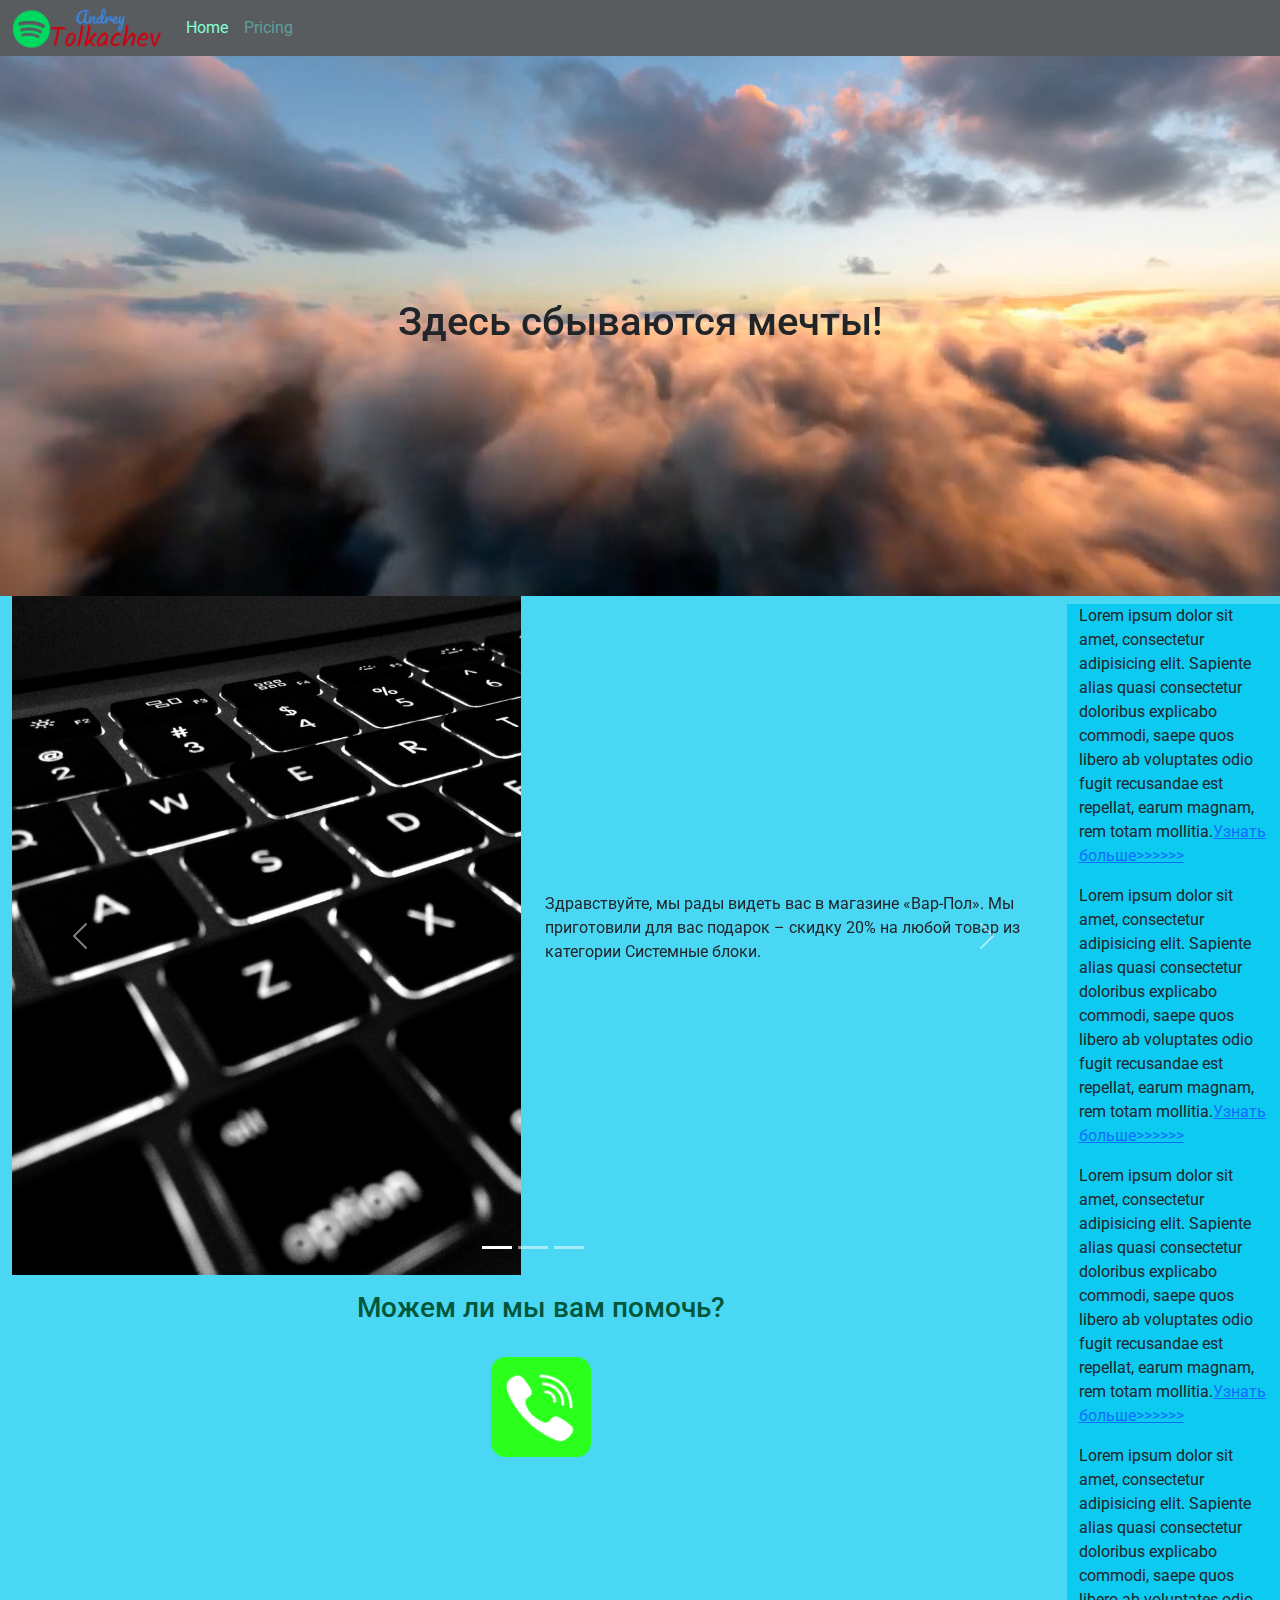
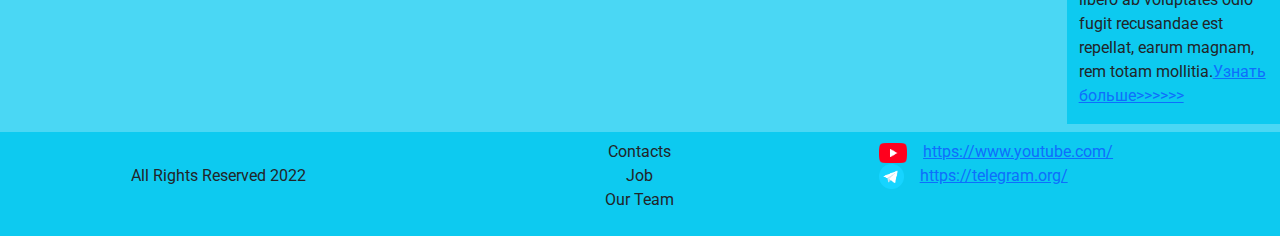
<file: index.html>
<!DOCTYPE html>
<html lang="en">

<head>
    <meta charset="UTF-8">
    <meta http-equiv="X-UA-Compatible" content="IE=edge">
    <meta name="viewport" content="width=device-width, initial-scale=1.0">
    <link rel="stylesheet" href="css/bootstrap.min.css">
    <link rel="stylesheet" href="source/styles/mycss.css">
    <link rel="stylesheet" href="source/styles/bgvideo.css">
    <link rel="apple-touch-icon" sizes="180x180" href="source/files/favicon_io/apple-touch-icon.png">
    <link rel="icon" type="image/png" sizes="32x32" href="source/files/favicon_io/favicon-32x32.png">
    <link rel="icon" type="image/png" sizes="16x16" href="source/files/favicon_io/favicon-16x16.png">
    <link rel="manifest" href="/site.webmanifest">
    <title>Home</title>

</head>

<body>
    <header>
        <nav class="navbar navbar-expand-lg bg-dark bg-opacity-75">
            <div class="container-fluid">
                <a class="navbar-brand" href="#"><img src="source/images/Mylogo.png" alt="Картинка ЛОГОТИПА"
                        height="40"></a>
                <button class="navbar-toggler" type="button" data-bs-toggle="collapse" data-bs-target="#navbarNav"
                    aria-controls="navbarNav" aria-expanded="false" aria-label="Toggle navigation">
                    <span class="navbar-toggler-icon"></span>
                </button>
                <div class="collapse navbar-collapse" id="navbarNav">
                    <ul class="navbar-nav">
                        <li class="nav-item">
                            <a class="nav-link active" aria-current="page" href="/">Home</a>
                        </li>
                        <li class="nav-item">
                            <a class="nav-link" href="pricing.html">Pricing</a>
                        </li>
                    </ul>
                </div>
            </div>
        </nav>


    </header>


    <section>
        <div class="bgvideo bg-info bg-opacity-75">
            <video src="source/files/oblaka.mp4" type="video/mp4" autoplay muted loop></video>
            <div class="video-text"><h1>Здесь сбываются мечты!</h1></div>
        </div>

        <div class="container-fluid bg-info" style="--bs-bg-opacity: .75;">
            <div class="row">
                <div class="col-xxl-1"></div>
                <div class="col-xxl-9 col-lg-10 col-md-12">
                    <div class="row">
                        <div id="carouselExampleIndicators" class="carousel slide" data-bs-ride="carousel">
                            <div class="carousel-indicators">
                                <button type="button" data-bs-target="#carouselExampleIndicators" data-bs-slide-to="0"
                                    class="active" aria-current="true" aria-label="Slide 1"></button>
                                <button type="button" data-bs-target="#carouselExampleIndicators" data-bs-slide-to="1"
                                    aria-label="Slide 2"></button>
                                <button type="button" data-bs-target="#carouselExampleIndicators" data-bs-slide-to="2"
                                    aria-label="Slide 3"></button>
                            </div>
                            <div class="carousel-inner">
                                <div class="carousel-item active" data-bs-interval="4000">
                                    <div class="d-block w-100">
                                        <div class="row">
                                            <div class="col-lg-6 col-md-6"><img src="source/images/acc.png"
                                                    class="w-100" alt="">
                                            </div>
                                            <div class="col-lg-6 col-md-6 slyd-text">
                                                <p>Здравствуйте, мы рады видеть вас в магазине «Вар-Пол». Мы приготовили
                                                    для вас подарок – скидку 20% на любой товар из категории Системные
                                                    блоки.</p>
                                            </div>
                                        </div>
                                    </div>
                                </div>
                                <div class="carousel-item" data-bs-interval="3000">
                                    <div class="d-block w-100">
                                        <div class="row">
                                            <div class="col-lg-6 col-md-6"><img src="source/images/other.png"
                                                    class="w-100" alt="">
                                            </div>
                                            <div class="col-lg-6 col-md-6 slyd-text">
                                                <p>Привет! Я Варя – мастер продаж. В моем блоге вы найдете все от поиска
                                                    идей до советов по выбору инструмента.</p>
                                            </div>
                                        </div>
                                    </div>
                                </div>
                                <div class="carousel-item">
                                    <div class="d-block w-100">
                                        <div class="row">
                                            <div class="col-lg-6 col-md-6"><img src="source/images/laptop.png"
                                                    class="w-100" alt="">
                                            </div>
                                            <div class="col-lg-6 col-md-6 slyd-text">
                                                <p>Компания «Вар-Пол» приветствует вас на своем сайте. Мы предлагаем
                                                    самый широкий ассортимент цветочных горшков по минимальной цене.
                                                    Нашли цену ниже? Продадим дешевле!</p>
                                            </div>
                                        </div>
                                    </div>
                                </div>
                            </div>
                            <button class="carousel-control-prev" type="button"
                                data-bs-target="#carouselExampleIndicators" data-bs-slide="prev">
                                <span class="carousel-control-prev-icon" aria-hidden="true"></span>
                                <span class="visually-hidden">Предыдущий</span>
                            </button>
                            <button class="carousel-control-next" type="button"
                                data-bs-target="#carouselExampleIndicators" data-bs-slide="next">
                                <span class="carousel-control-next-icon" aria-hidden="true"></span>
                                <span class="visually-hidden">Следующий</span>
                            </button>
                        </div>

                        <div>
                            <div class="col-lg-12 col-md-12 text-center m-2 p-2">
                                <h3 style="color: rgb(1, 87, 58);">Можем ли мы вам помочь?</h3>
                            </div>
                            <div class="col-lg-12 col-md-12 text-center m-2 p-2">
                                <div id="anchor"></div>
                                <a href="#anchor"><img class="call-anim" data-bs-toggle="popover"
                                        title="Меня зовут Полина!"
                                        data-bs-content="Если у Вас имеются вопросы можно позвонить по номеру 8-9хх-ххх-хх-хх"
                                        src="source/images/phone.png" alt="" style="height: 100px;"></a>
                            </div>
                        </div>

                    </div>
                </div>
                <div class="col-xxl-2 col-lg-2 col-md-12">
                    <div class="row bg-info my-2">
                        <div class="col-lg-12">
                            <p>Lorem ipsum dolor sit amet, consectetur adipisicing elit. Sapiente alias quasi
                                consectetur doloribus explicabo commodi, saepe quos libero ab voluptates odio fugit
                                recusandae est repellat, earum magnam, rem totam mollitia.<a href="#">Узнать
                                    больше>>>>>></a></p>
                        </div>
                        <div class="col-lg-12">
                            <p>Lorem ipsum dolor sit amet, consectetur adipisicing elit. Sapiente alias quasi
                                consectetur doloribus explicabo commodi, saepe quos libero ab voluptates odio fugit
                                recusandae est repellat, earum magnam, rem totam mollitia.<a href="#">Узнать
                                    больше>>>>>></a></p>
                        </div>
                        <div class="col-lg-12">
                            <p>Lorem ipsum dolor sit amet, consectetur adipisicing elit. Sapiente alias quasi
                                consectetur doloribus explicabo commodi, saepe quos libero ab voluptates odio fugit
                                recusandae est repellat, earum magnam, rem totam mollitia.<a href="#">Узнать
                                    больше>>>>>></a></p>
                        </div>
                        <div class="col-lg-12">
                            <p>Lorem ipsum dolor sit amet, consectetur adipisicing elit. Sapiente alias quasi
                                consectetur doloribus explicabo commodi, saepe quos libero ab voluptates odio fugit
                                recusandae est repellat, earum magnam, rem totam mollitia.<a href="#">Узнать
                                    больше>>>>>></a></p>
                        </div>
                    </div>
                </div>

            </div>


        </div>

    </section>


    <footer>
        <div class="container-fluid">
            <div class="row bg-info p-2">
                <div class="col-lg-4 col-md-12 footer-text text-center">
                    <p>All Rights Reserved 2022</p>
                </div>
                <div class="col-lg-4 col-md-12 footer-text text-center">
                    <p>Contacts <br>Job<br>Our Team</p>
                </div>
                <div class="col-lg-4 col-md-12 foter-text">
                    <p><img src="source/images/yt.png" alt="" style="height: 20px; margin-inline: 1rem;"><a
                            href="https://www.youtube.com/">https://www.youtube.com/</a> <br>
                        <img src="source/images/tg.png" alt="" style="height: 25px; margin-inline: 1rem;"><a
                            href="https://telegram.org/">https://telegram.org/</a>
                    </p>
                </div>
            </div>
        </div>
    </footer>


    <script defer src="js/bootstrap.bundle.min.js"></script>
</body>

</html>
</file>
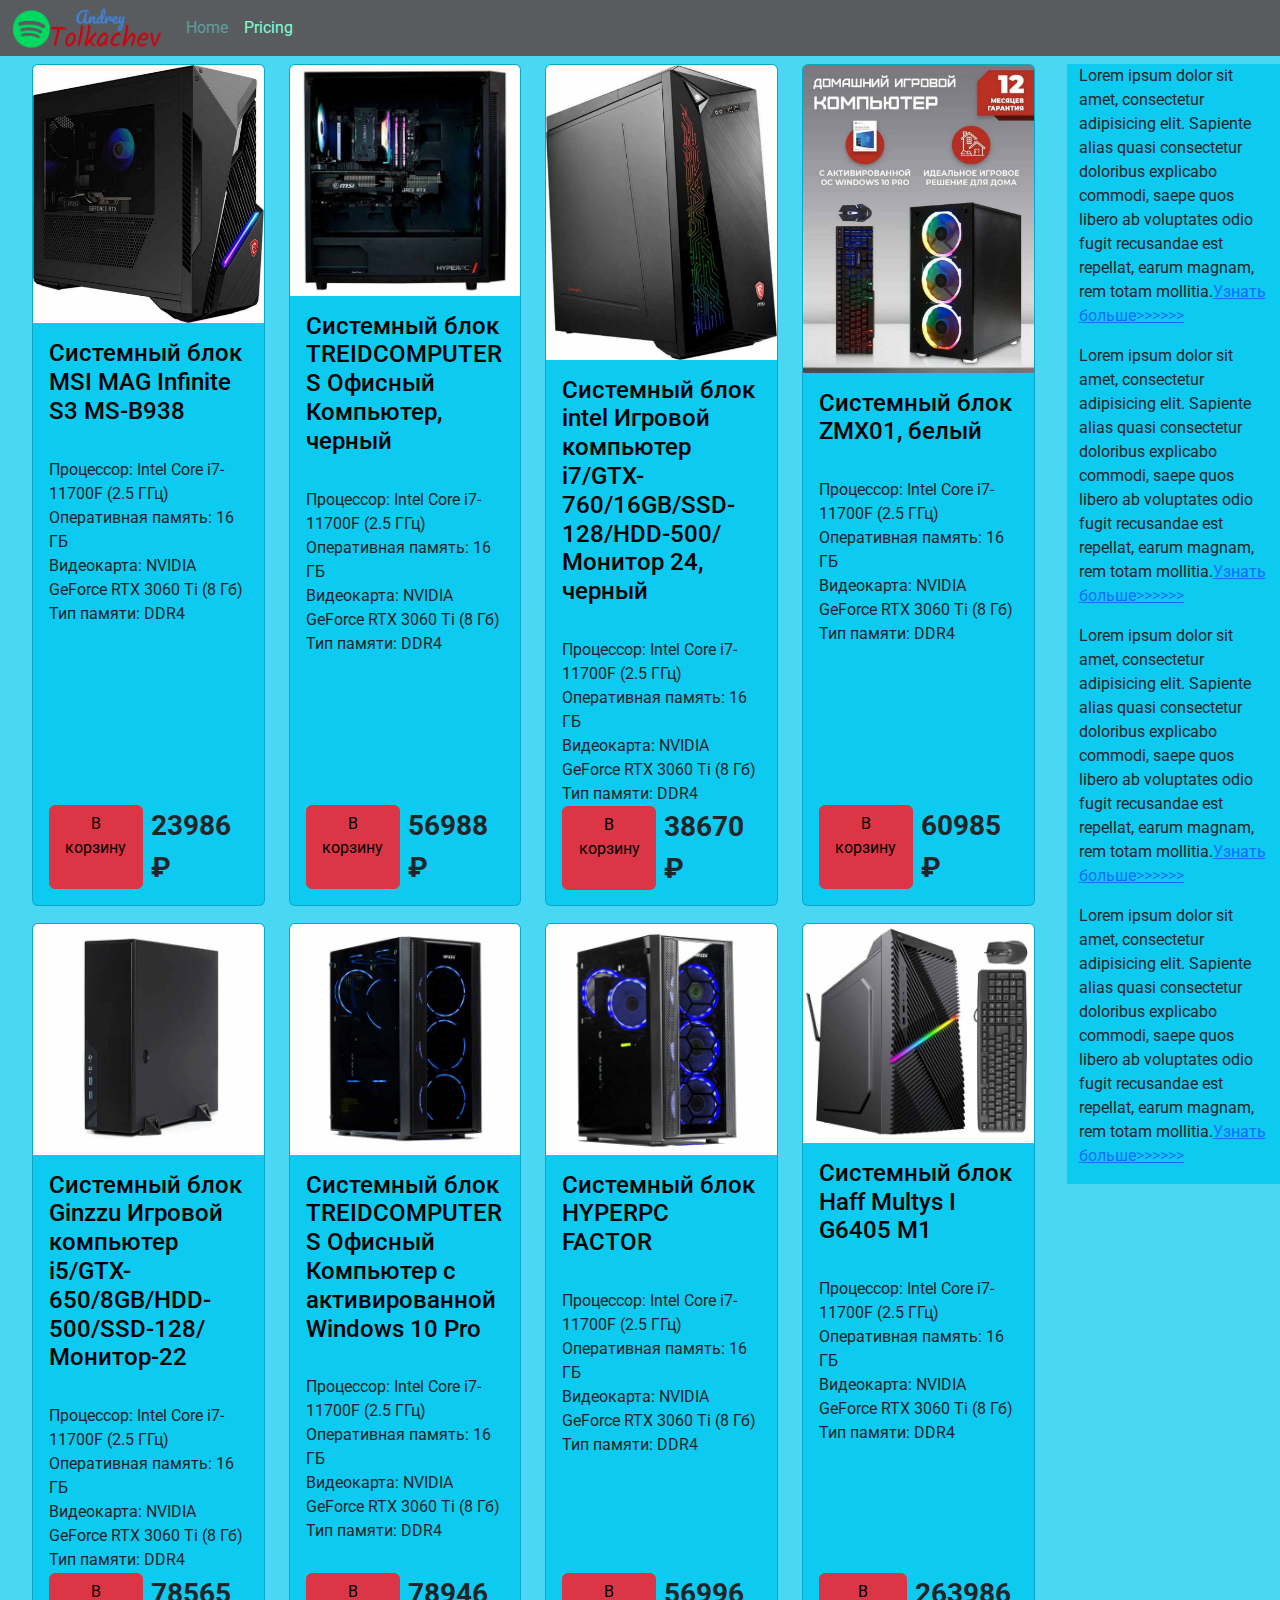
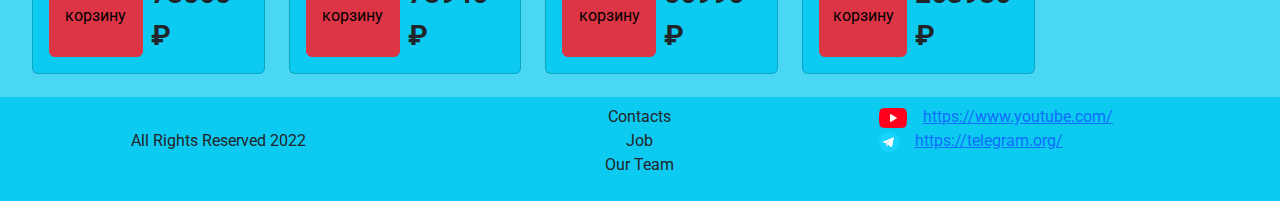
<file: pricing.html>
<!DOCTYPE html>
<html lang="en">

<head>
    <meta charset="UTF-8">
    <meta http-equiv="X-UA-Compatible" content="IE=edge">
    <meta name="viewport" content="width=device-width, initial-scale=1.0">
    <link rel="stylesheet" href="css/bootstrap.min.css">
    <link rel="stylesheet" href="source/styles/mycss.css">
    <link rel="apple-touch-icon" sizes="180x180" href="source/files/favicon_io/apple-touch-icon.png">
    <link rel="icon" type="image/png" sizes="32x32" href="source/files/favicon_io/favicon-32x32.png">
    <link rel="icon" type="image/png" sizes="16x16" href="source/files/favicon_io/favicon-16x16.png">
    <link rel="manifest" href="/site.webmanifest">
    <title>Pricing</title>

</head>

<body>
    <header>
        <nav class="navbar navbar-expand-lg bg-dark" style="--bs-bg-opacity: .75;">
            <div class="container-fluid">
                <a class="navbar-brand" href="#"><img src="source/images/Mylogo.png" alt="Картинка ЛОГОТИПА"
                        height="40"></a>
                <button class="navbar-toggler" type="button" data-bs-toggle="collapse" data-bs-target="#navbarNav"
                    aria-controls="navbarNav" aria-expanded="false" aria-label="Toggle navigation">
                    <span class="navbar-toggler-icon"></span>
                </button>
                <div class="collapse navbar-collapse" id="navbarNav">
                    <ul class="navbar-nav">
                        <li class="nav-item">
                            <a class="nav-link" aria-current="page" href="/">Home</a>
                        </li>
                        <li class="nav-item">
                            <a class="nav-link active" href="pricing.html">Pricing</a>
                        </li>
                    </ul>
                </div>
            </div>
        </nav>

    </header>


    <section>
        <div class="container-fluid bg-info" style="--bs-bg-opacity: .75;">
            <div class="row">
                <div class="col-xxl-1"></div>
                <div class="col-xxl-9 col-lg-10 col-md-12">
                    <div class="row row-cols-1 row-cols-sm-2 row-cols-xl-4 m-2">
                        <div class="col">
                            <div class="card text-dark bg-info mb-3" style="height: 98%;">
                                <a href="#"><img src="source/images/1.jpg" class="card-img-top" alt="..."></a>
                                <div class="card-body"
                                    style="display: flex; flex-direction: column; justify-content: space-between;">
                                    <div>
                                        <h4 class="card-title"><a href="#">Системный блок MSI MAG Infinite S3 MS-B938</a></h4>
                                        <p class="card-text">
                                            <br>Процессор: Intel Core i7-11700F (2.5 ГГц)<br>Оперативная память: 16
                                            ГБ<br>Видеокарта: NVIDIA GeForce RTX 3060 Ti (8 Гб)<br>Тип памяти: DDR4
                                        </p>
                                    </div>
                                    <div class="d-grid gap-2 d-flex justify-content-between">
                                        <a href="#" class="btn btn-danger">В корзину</a>
                                        <strong class="fs-3">23986 ₽</strong>
                                    </div>
                                </div>
                            </div>
                        </div>                        
                        <div class="col">
                            <div class="card text-dark bg-info mb-3" style="height: 98%;">
                                <a href="#"><img src="source/images/2.jpg" class="card-img-top" alt="..."></a>
                                <div class="card-body"
                                    style="display: flex; flex-direction: column; justify-content: space-between;">
                                    <div>
                                        <h4 class="card-title"><a href="#">Системный блок TREIDCOMPUTERS Офисный Компьютер, черный</a></h4>
                                        <p class="card-text">
                                            <br>Процессор: Intel Core i7-11700F (2.5 ГГц)<br>Оперативная память: 16
                                            ГБ<br>Видеокарта: NVIDIA GeForce RTX 3060 Ti (8 Гб)<br>Тип памяти: DDR4
                                        </p>
                                    </div>
                                    <div class="d-grid gap-2 d-flex justify-content-between">
                                        <a href="#" class="btn btn-danger">В корзину</a>
                                        <strong class="fs-3">56988 ₽</strong>
                                    </div>
                                </div>
                            </div>
                        </div>
                        <div class="col">
                            <div class="card text-dark bg-info mb-3" style="height: 98%;">
                                <a href="#"><img src="source/images/3.jpg" class="card-img-top" alt="..."></a>
                                <div class="card-body"
                                    style="display: flex; flex-direction: column; justify-content: space-between;">
                                    <div>
                                        <h4 class="card-title"><a href="#">Системный блок intel Игровой компьютер i7/GTX-760/16GB/SSD-128/НDD-500/Монитор 24, черный</a></h4>
                                        <p class="card-text">
                                            <br>Процессор: Intel Core i7-11700F (2.5 ГГц)<br>Оперативная память: 16
                                            ГБ<br>Видеокарта: NVIDIA GeForce RTX 3060 Ti (8 Гб)<br>Тип памяти: DDR4
                                        </p>
                                    </div>
                                    <div class="d-grid gap-2 d-flex justify-content-between">
                                        <a href="#" class="btn btn-danger">В корзину</a>
                                        <strong class="fs-3">38670 ₽</strong>
                                    </div>
                                </div>
                            </div>
                        </div>
                        <div class="col">
                            <div class="card text-dark bg-info mb-3" style="height: 98%;">
                                <a href="#"><img src="source/images/4.jpg" class="card-img-top" alt="..."></a>
                                <div class="card-body"
                                    style="display: flex; flex-direction: column; justify-content: space-between;">
                                    <div>
                                        <h4 class="card-title"><a href="#">Системный блок ZMX01, белый</a></h4>
                                        <p class="card-text">
                                            <br>Процессор: Intel Core i7-11700F (2.5 ГГц)<br>Оперативная память: 16
                                            ГБ<br>Видеокарта: NVIDIA GeForce RTX 3060 Ti (8 Гб)<br>Тип памяти: DDR4
                                        </p>
                                    </div>
                                    <div class="d-grid gap-2 d-flex justify-content-between">
                                        <a href="#" class="btn btn-danger">В корзину</a>
                                        <strong class="fs-3">60985 ₽</strong>
                                    </div>
                                </div>
                            </div>
                        </div>
                        <div class="col">
                            <div class="card text-dark bg-info mb-3" style="height: 98%;">
                                <a href="#"><img src="source/images/5.jpg" class="card-img-top" alt="..."></a>
                                <div class="card-body"
                                    style="display: flex; flex-direction: column; justify-content: space-between;">
                                    <div>
                                        <h4 class="card-title"><a href="#">Системный блок Ginzzu Игровой компьютер i5/GТX-650/8GB/HDD-500/SSD-128/Монитор-22</a></h4>
                                        <p class="card-text">
                                            <br>Процессор: Intel Core i7-11700F (2.5 ГГц)<br>Оперативная память: 16
                                            ГБ<br>Видеокарта: NVIDIA GeForce RTX 3060 Ti (8 Гб)<br>Тип памяти: DDR4
                                        </p>
                                    </div>
                                    <div class="d-grid gap-2 d-flex justify-content-between">
                                        <a href="#" class="btn btn-danger">В корзину</a>
                                        <strong class="fs-3">78565 ₽</strong>
                                    </div>
                                </div>
                            </div>
                        </div>
                        <div class="col">
                            <div class="card text-dark bg-info mb-3" style="height: 98%;">
                                <a href="#"><img src="source/images/6.jpg" class="card-img-top" alt="..."></a>
                                <div class="card-body"
                                    style="display: flex; flex-direction: column; justify-content: space-between;">
                                    <div>
                                        <h4 class="card-title"><a href="#">Системный блок TREIDCOMPUTERS Офисный Компьютер с активированной Windows 10 Pro</a></h4>
                                        <p class="card-text">
                                            <br>Процессор: Intel Core i7-11700F (2.5 ГГц)<br>Оперативная память: 16
                                            ГБ<br>Видеокарта: NVIDIA GeForce RTX 3060 Ti (8 Гб)<br>Тип памяти: DDR4
                                        </p>
                                    </div>
                                    <div class="d-grid gap-2 d-flex justify-content-between">
                                        <a href="#" class="btn btn-danger">В корзину</a>
                                        <strong class="fs-3">78946 ₽</strong>
                                    </div>
                                </div>
                            </div>
                        </div>
                        <div class="col">
                            <div class="card text-dark bg-info mb-3" style="height: 98%;">
                                <a href="#"><img src="source/images/7.jpg" class="card-img-top" alt="..."></a>
                                <div class="card-body"
                                    style="display: flex; flex-direction: column; justify-content: space-between;">
                                    <div>
                                        <h4 class="card-title"><a href="#">Системный блок HYPERPC FACTOR</a></h4>
                                        <p class="card-text">
                                            <br>Процессор: Intel Core i7-11700F (2.5 ГГц)<br>Оперативная память: 16
                                            ГБ<br>Видеокарта: NVIDIA GeForce RTX 3060 Ti (8 Гб)<br>Тип памяти: DDR4
                                        </p>
                                    </div>
                                    <div class="d-grid gap-2 d-flex justify-content-between">
                                        <a href="#" class="btn btn-danger">В корзину</a>
                                        <strong class="fs-3">56996 ₽</strong>
                                    </div>
                                </div>
                            </div>
                        </div>
                        <div class="col">
                            <div class="card text-dark bg-info mb-3" style="height: 98%;">
                                <a href="#"><img src="source/images/8.jpg" class="card-img-top" alt="..."></a>
                                <div class="card-body"
                                    style="display: flex; flex-direction: column; justify-content: space-between;">
                                    <div>
                                        <h4 class="card-title"><a href="#">Системный блок Haff Multys I G6405 M1</a></h4>
                                        <p class="card-text">
                                            <br>Процессор: Intel Core i7-11700F (2.5 ГГц)<br>Оперативная память: 16
                                            ГБ<br>Видеокарта: NVIDIA GeForce RTX 3060 Ti (8 Гб)<br>Тип памяти: DDR4
                                        </p>
                                    </div>
                                    <div class="d-grid gap-2 d-flex justify-content-between">
                                        <a href="#" class="btn btn-danger">В корзину</a>
                                        <strong class="fs-3">263986 ₽</strong>
                                    </div>
                                </div>
                            </div>
                        </div>

                    </div>
                </div>
                <div class="col-xxl-2 col-lg-2 col-md-12">
                    <div class="row bg-info my-2">
                        <div class="col-lg-12">
                            <p>Lorem ipsum dolor sit amet, consectetur adipisicing elit. Sapiente alias quasi
                                consectetur doloribus explicabo commodi, saepe quos libero ab voluptates odio fugit
                                recusandae est repellat, earum magnam, rem totam mollitia.<a href="#">Узнать больше>>>>>></a></p>
                        </div>
                        <div class="col-lg-12">
                            <p>Lorem ipsum dolor sit amet, consectetur adipisicing elit. Sapiente alias quasi
                                consectetur doloribus explicabo commodi, saepe quos libero ab voluptates odio fugit
                                recusandae est repellat, earum magnam, rem totam mollitia.<a href="#">Узнать больше>>>>>></a></p>
                        </div>
                        <div class="col-lg-12">
                            <p>Lorem ipsum dolor sit amet, consectetur adipisicing elit. Sapiente alias quasi
                                consectetur doloribus explicabo commodi, saepe quos libero ab voluptates odio fugit
                                recusandae est repellat, earum magnam, rem totam mollitia.<a href="#">Узнать больше>>>>>></a></p>
                        </div>
                        <div class="col-lg-12">
                            <p>Lorem ipsum dolor sit amet, consectetur adipisicing elit. Sapiente alias quasi
                                consectetur doloribus explicabo commodi, saepe quos libero ab voluptates odio fugit
                                recusandae est repellat, earum magnam, rem totam mollitia.<a href="#">Узнать больше>>>>>></a></p>
                        </div>
                    </div>
                </div>

            </div>

        </div>

    </section>


    <footer>
        <div class="container-fluid">
            <div class="row bg-info p-2">
                <div class="col-lg-4 col-md-12 footer-text text-center">
                    <p>All Rights Reserved 2022</p>
                </div>
                <div class="col-lg-4 col-md-12 footer-text text-center">
                    <p>Contacts <br>Job<br>Our Team</p>
                </div>
                <div class="col-lg-4 col-md-12 foter-text">
                    <p><img src="source/images/yt.png" alt="" style="height: 20px; margin-inline: 1rem;"><a
                            href="https://www.youtube.com/">https://www.youtube.com/</a> <br>
                        <img src="source/images/tg.png" alt="" style="height: 20px; margin-inline: 1rem;"><a
                            href="https://telegram.org/">https://telegram.org/</a>
                    </p>
                </div>
            </div>
        </div>
    </footer>




    <script defer src="js/bootstrap.bundle.min.js"></script>
</body>

</html>
</file>
<file: source/styles/mycss.css>
@import url('https://fonts.googleapis.com/css?family=Roboto&display=swap');

body {
    font-family: Roboto, serif;
    /* background: bg-info; */
}

.nav-link {
    color: cadetblue;
}

.navbar-nav .nav-link.active {
    color: aquamarine;
}

.navbar-brand {
    padding: 0;
}

.card a {
    text-decoration: none;
    color: black;
}

.slyd-text {
    margin: auto auto;
}

.footer-text {  
    margin: auto auto;   
}

.call-anim {
    animation: myAnim 2s ease 6s infinite normal forwards;
}

@keyframes myAnim {
	0%,
	100% {
		transform: translateX(0%);
		transform-origin: 50% 50%;
	}

	15% {
		transform: translateX(-30px) rotate(-6deg);
	}

	30% {
		transform: translateX(15px) rotate(6deg);
	}

	45% {
		transform: translateX(-15px) rotate(-3.6deg);
	}

	60% {
		transform: translateX(9px) rotate(2.4deg);
	}

	75% {
		transform: translateX(-6px) rotate(-1.2deg);
	}
}

@media (max-width: 755px) {
    .carousel-indicators {
        display: none;
    }
}
</file>
<file: source/styles/bgvideo.css>
.bgvideo{
    width: 100%;
    height: 60vh;
    position: relative;
    display: flex; 
    justify-content: center;
    align-items: center;   
}

.bgvideo video{
    width: 100%;
    height: 60vh;
    position: absolute;  
    top: 0;
    left: 0;
    object-fit: cover;
    z-index: 1;
}

.video-text {
   z-index: 2; 
}
</file>
